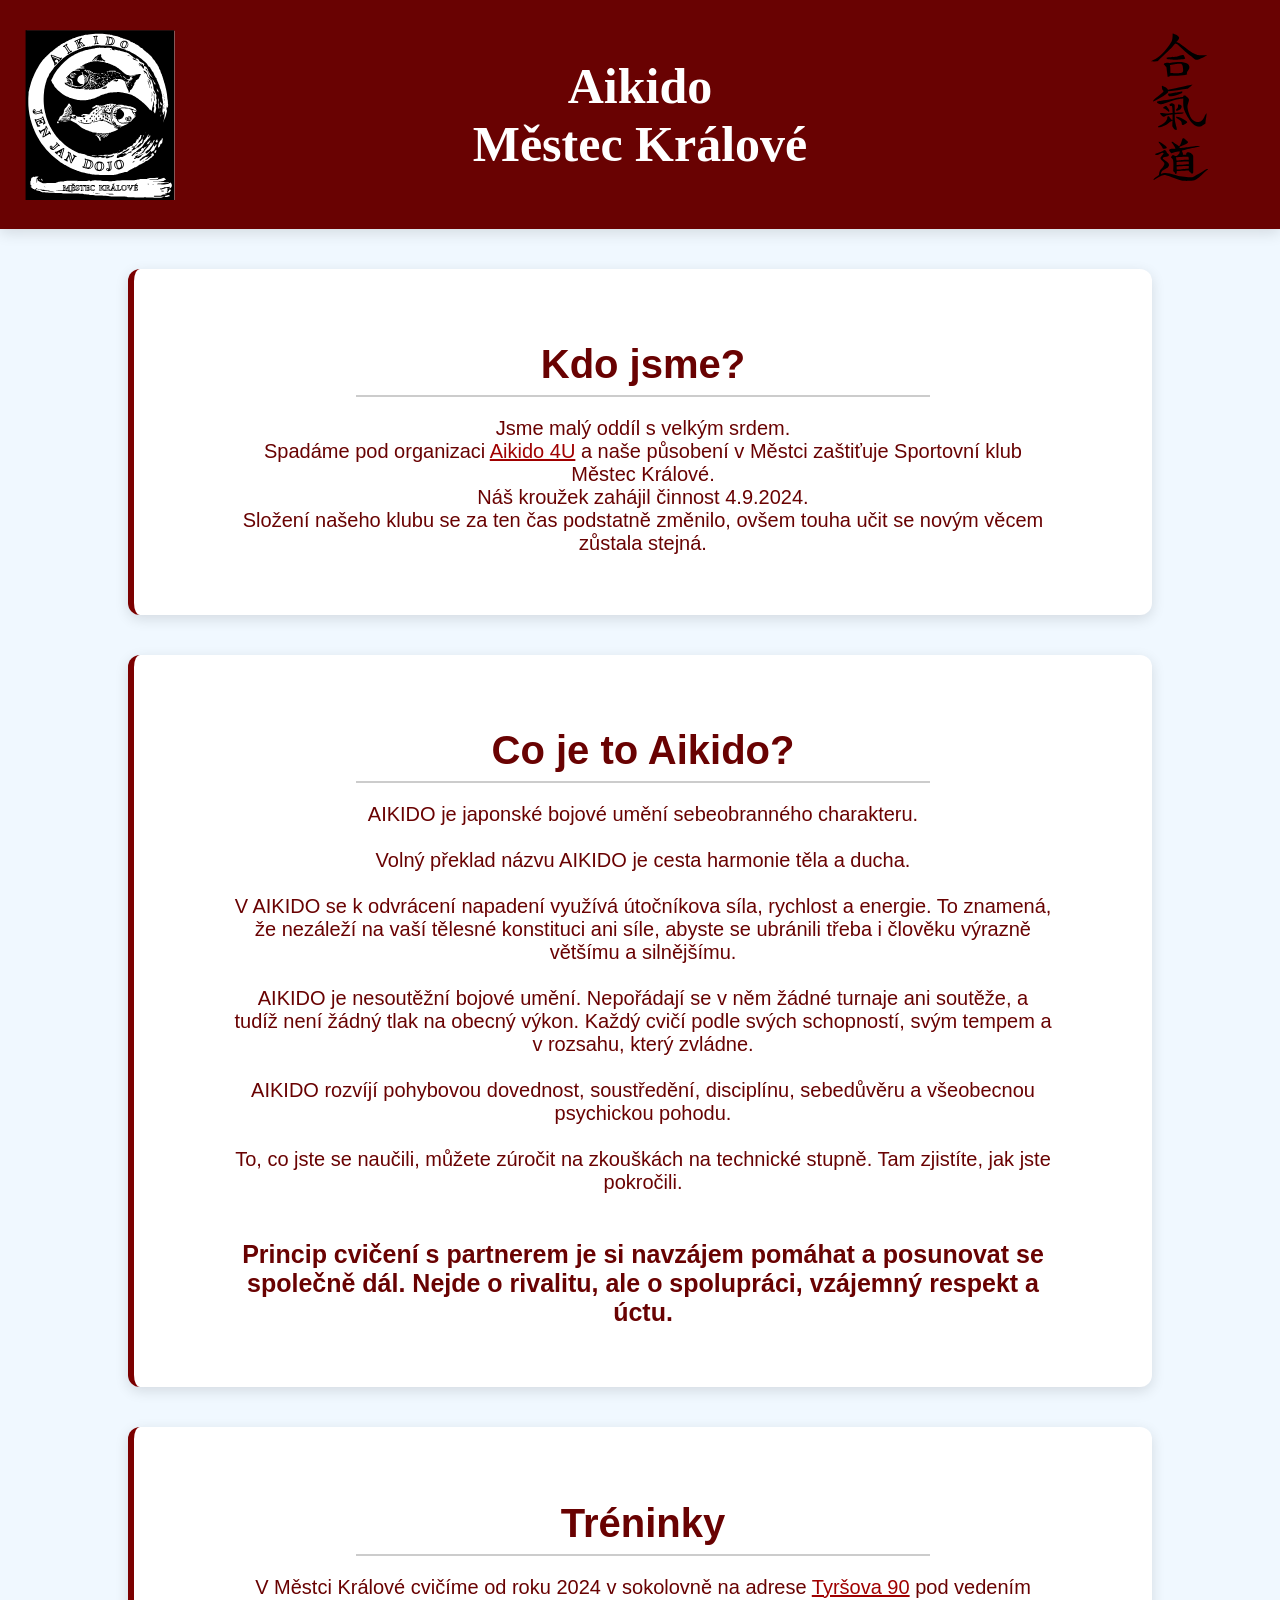
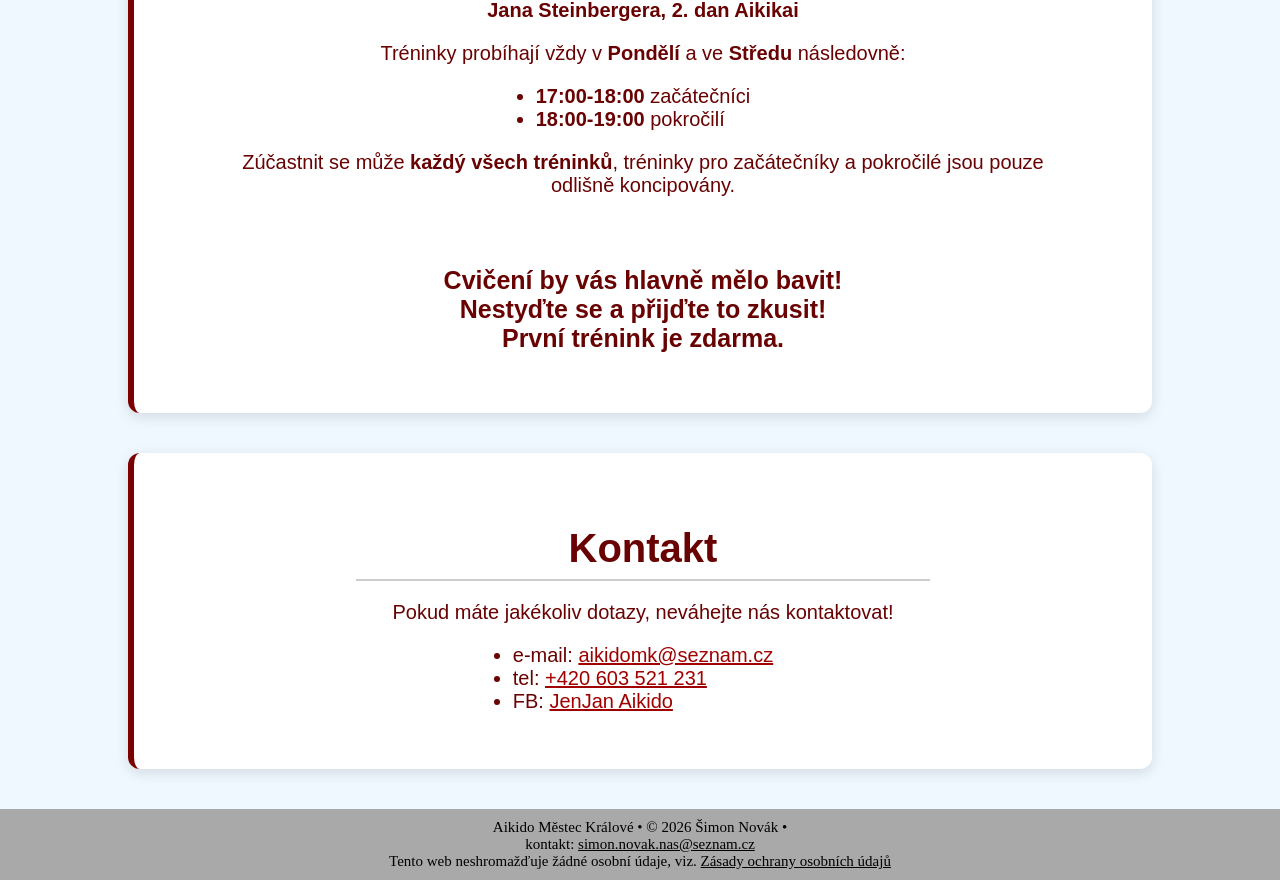
<file: index.html>
<!DOCTYPE html>
<html lang="cs">
<head>
    <meta charset="UTF-8">
    <meta name="viewport" content="width=device-width, initial-scale=1.0">
    <meta name="description" content = "Aikido klub v Městci Králové, bojové umění a sebeobrana pro děti i dospělé.">
    <meta name="author" content = "PurpleL1ghtbulb">
    <meta name="keywords" content="aikido, sebeobrana, Městec Králové, bojové umění, trénink, sport">
    <title>Aikido Městec Králové</title>
    <link rel="stylesheet" href="./css/style.css">
    <link rel="icon" href="favicon.svg" type="image/svg+xml">
    <link rel="apple-touch-icon" href="favicon.svg" type="image/svg+xml">
    <meta name="theme-color" content="#7b0000">
</head>
<body>
    <header>
        <nav>
           
            <div class = "nav-logo">
                 <img src = "resources/logo JEN JAN.svg" alt = "logo našeho dodža" class = "nav-logo">
            </div>
            <div class = "nav-title">
                <h1><strong>Aikido<br> Městec Králové</strong></h1>
            </div>
            <div class="nav-space">
                <img src="resources/znak aikido.svg" alt="japonský nápis Aikido" class="nav-logo desktop-only">
            </div>
        </nav>
    </header>
    <main>
        <section class = "about us">
            <h2>
                Kdo jsme?
            </h2>
            <p>
                Jsme malý oddíl s velkým srdem.<br><br class="mobile-break"> 
                Spadáme pod organizaci <a href="https://www.aikido4u.cz/" target="_blank" rel="noopener noreferrer">Aikido 4U</a> 
                a naše působení v Městci zaštiťuje Sportovní klub Městec Králové.<br><br class="mobile-break">
                Náš kroužek zahájil činnost 4.9.2024.<br><br class="mobile-break"> 
                Složení našeho klubu se za ten čas podstatně změnilo, ovšem touha učit se novým věcem zůstala stejná. 
            </p>
        </section>
        <section class = "about aikido">
            <h2> 
                Co je to Aikido?
            </h2>
            <p>
                AIKIDO je japonské bojové umění sebeobranného charakteru.<br><br>
                Volný překlad názvu AIKIDO je cesta harmonie těla a ducha. <br><br>
                V AIKIDO se k odvrácení napadení využívá útočníkova síla, rychlost a energie. 
                To znamená, že nezáleží na vaší tělesné konstituci ani síle, abyste se ubránili třeba i člověku výrazně většímu a silnějšímu.<br><br>
                AIKIDO je nesoutěžní bojové umění. Nepořádají se v něm žádné turnaje ani soutěže, a tudíž není žádný tlak na obecný výkon. 
                Každý cvičí podle svých schopností, svým tempem a v rozsahu, který zvládne. <br><br>
                AIKIDO rozvíjí pohybovou dovednost, soustředění, disciplínu, sebedůvěru a všeobecnou psychickou pohodu.<br><br>
                To, co jste se naučili, můžete zúročit na zkouškách na technické stupně. Tam zjistíte, jak jste pokročili.<br><br><br>
                <span class = "highlight-big">Princip cvičení s partnerem je si navzájem pomáhat a posunovat se společně dál. Nejde o rivalitu, ale o spolupráci, vzájemný respekt a úctu.</span>
            </p>
        </section>
        <section class = "tréninky">
            <h2> 
                Tréninky
            </h2>
            <p>
                 V Městci Králové cvičíme od roku 2024 v sokolovně 
                 na adrese <a href = "https://www.google.com/maps/place/Tyr%C5%A1ova+90,+289+03+M%C4%9Bstec+Kr%C3%A1lov%C3%A9/@50.2086912,15.2936226,17z/data=!4m6!3m5!1s0x470c18ff858d2ab3:0xefddcb147c876d3f!8m2!3d50.2086916!4d15.2984876!16s%2Fg%2F11vkfhxvr2?entry=ttu&g_ep=EgoyMDI2MDYwMS4wIKXMDSoASAFQAw%3D%3D" target="_blank" rel="noopener noreferrer">
                    Tyršova 90</a> pod vedením
                <span class = "highlight">Jana Steinbergera,<br class="mobile-break"> 2. dan Aikikai</span>
            </p>
            <p>
                Tréninky probíhají vždy v <span class = "highlight">Pondělí</span> a
                 ve <span class = "highlight">Středu</span> následovně:
            </p>
            <ul>
                <li> <span class = "highlight">17:00-18:00</span> začátečníci</li>
                <li> <span class = "highlight">18:00-19:00</span> pokročilí</li>
            </ul>
            <p>Zúčastnit se může <span class = "highlight">každý všech tréninků</span>, tréninky pro začátečníky a pokročilé jsou pouze odlišně koncipovány. <br><br><br><br>
                <span class = "highlight-big">Cvičení by vás hlavně mělo bavit!<br>
                Nestyďte se a přijďte to zkusit!<br>
                První trénink je zdarma.</span>
            </p>
        </section>
        
        <section class = "contact">
            <h2>
                Kontakt
            </h2>
            <p>
                Pokud máte jakékoliv dotazy, neváhejte nás kontaktovat!<br>
            </p>
            <ul>
                <li> e-mail: <a href = "mailto:aikidomk@seznam.cz">aikidomk@seznam.cz</a></li>
                <li> tel: <a href = "tel:+420603521231">+420 603 521 231</a></li>
                <li> FB: <a href = "https://www.facebook.com/people/JenJan-Aikido/61564773882027/" target="_blank" rel="noopener noreferrer">JenJan Aikido</a></li>
                <!-- rel noopener noreferrer is for security - some reverse tabnabbing attack -->
            </ul>
        </section>
    </main>
    <footer>
        Aikido Městec Králové • © 2026 Šimon Novák • <br>
        kontakt: <a href = "mailto:simon.novak.nas@seznam.cz">simon.novak.nas@seznam.cz</a><br>
        Tento web neshromažďuje žádné osobní údaje, viz. <a href="privacy.html">Zásady ochrany osobních údajů</a><br>
    </footer>
</body>
</html>
</file>
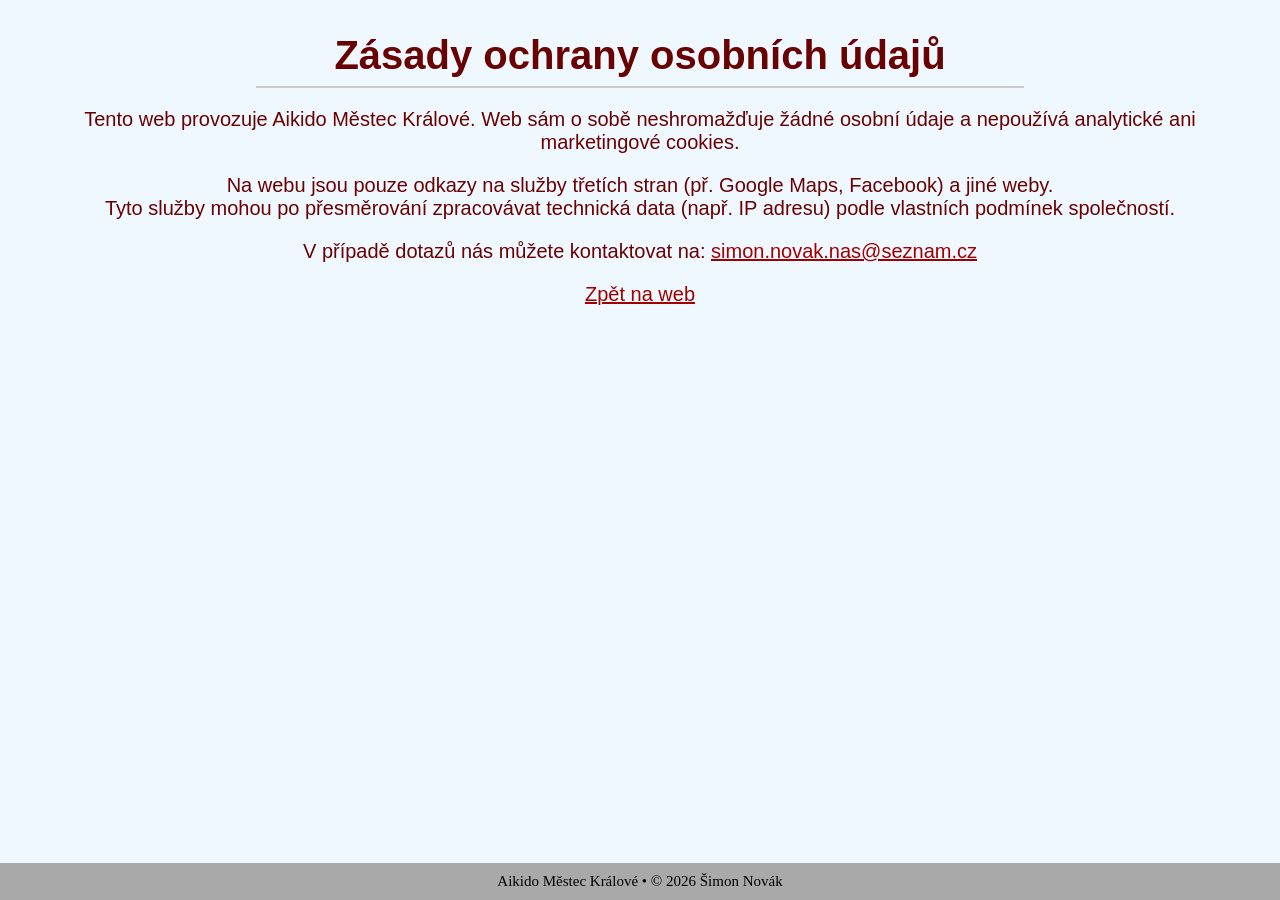
<file: privaci.html>
<!DOCTYPE html>
<html lang="cs">
<head>
    <meta charset="UTF-8">
    <meta name="author" content = "PurpleL1ghtbulb">
    <meta name="viewport" content="width=device-width, initial-scale=1.0">
    <link rel="stylesheet" href="./css/style.css">
    <title>Zásady ochrany osobních údajů</title>
</head>
<body>
    <main>
        
            <h2>Zásady ochrany osobních údajů</h2>
            <p>
            Tento web provozuje Aikido Městec Králové. Web sám o sobě neshromažďuje žádné osobní údaje 
            a nepoužívá analytické ani marketingové cookies.
            </p>
            <p>
            Na webu jsou pouze odkazy na služby třetích stran (př. Google Maps, Facebook) a jiné weby.<br> 
            Tyto služby mohou po přesměrování zpracovávat technická data (např. IP adresu) podle vlastních podmínek společností.
            </p>
            <p>
            V případě dotazů nás můžete kontaktovat na: <a href = "mailto:simon.novak.nas@seznam.cz">simon.novak.nas@seznam.cz</a>
            </p>
            <p>
                <a href="/">Zpět na web</a>
            </p>
        
    </main>
    <footer>
        Aikido Městec Králové • © 2026 Šimon Novák
    </footer>
</body>
</html>
</file>
<file: css/style.css>
* {
  box-sizing: border-box;
}
html{
 height: 100%;
 margin: 0;
 padding: 0;
}
nav {
    /*font-family: "Segoe UI", Arial, sans-serif;*/
    padding: 15px;
    display: flex;
    flex-direction: row;
    justify-content: space-between;
    align-items: center;
    position: static;
    text-align: center;
    top: 0px;
    left: 0px;
    width: 100%;
    background-color: rgb(105, 2, 2);
    color: white;
    font-size: 50px;
    z-index: 10000;
    box-shadow: 0 4px 14px rgba(0, 0, 0, 0.12);
}
h1 {
    font-size: 50px;
}
main {
    margin-top: 0px;
    font-family: "Segoe UI", Arial, sans-serif;
}
body {
    min-height: 100vh;
    background-color:aliceblue;
    height: 100%;
    display: flex;
    flex-direction: column;
    margin: 0;
    padding: 0;
}
html{
    height: 100%;
}
section{
    text-align: center;
    background: white;
    margin: 40px auto;
    padding: 40px 30px; 
    border-radius: 12px;
    box-shadow: 0 4px 14px rgba(0, 0, 0, 0.12);
    border-left: 6px solid #7b0000;
    width: 80%;
    transition: transform 0.2s ease, box-shadow 0.2s ease;
}
section:hover {
  transform: translateY(-4px);
  box-shadow: 0 6px 18px rgba(0,0,0,0.15);
}
footer{
    margin-top: auto;
    padding: 10px;
    text-align: center;
    background-color: darkgray;
    color: black;
    left: 0;
    bottom: 0;
    font-size: 15px;
    width: 100%;
}
h2{
    color: rgb(105, 2, 2);
    font-size: 40px;
    text-align: center;
    position: relative;
    padding-bottom: 8px;
    margin-bottom: 20px;
    width: 60%;
    margin-left: auto;
    margin-right: auto;
    border-bottom: 2px solid #ccc;
}
p{
    color: rgb(105, 2, 2);
    font-size: 20px;
    text-align: center;
    padding: 0 70px;
}
li{
    font-size: 20px;
    color: rgb(105, 2, 2);
    text-align: left;
}
ul{
    width: fit-content;
    margin-left: auto;
    margin-right: auto; 
    padding: 0px;
    text-align: center;
}

.nav-logo {
    height: 170px;
    width: 170px;
}
.nav-title{
  flex: 1;
  text-align: center;
  font-weight: bold;  
}
.nav-space{
    width: 170px;
}

.mobile-break{
    display: none;
}
.highlight{
    color: rgb(105, 2, 2);
    font-weight: bold;
}
.highlight-big{
    color: rgb(105, 2, 2);
    font-weight: bold;
    font-size: 25px;
}
.more-padding{
    padding: 40 40;
}
body a{
    color: rgb(160, 0, 0);
}
footer a{
    color: black;
}




@media (max-width: 600px) { /*for mobile phones only*/
    html{
        font-size: 80%;
    }
    nav{
        flex-direction: column;
    }
    .nav-logo{
        height: 150px;
    }
    main {
        margin-top: 0px;
    }
    .mobile-break{
        display: inline;
    }
    .desktop-only{
        display: none;
    }
    p{
        padding: 0;
    }
}
</file>
